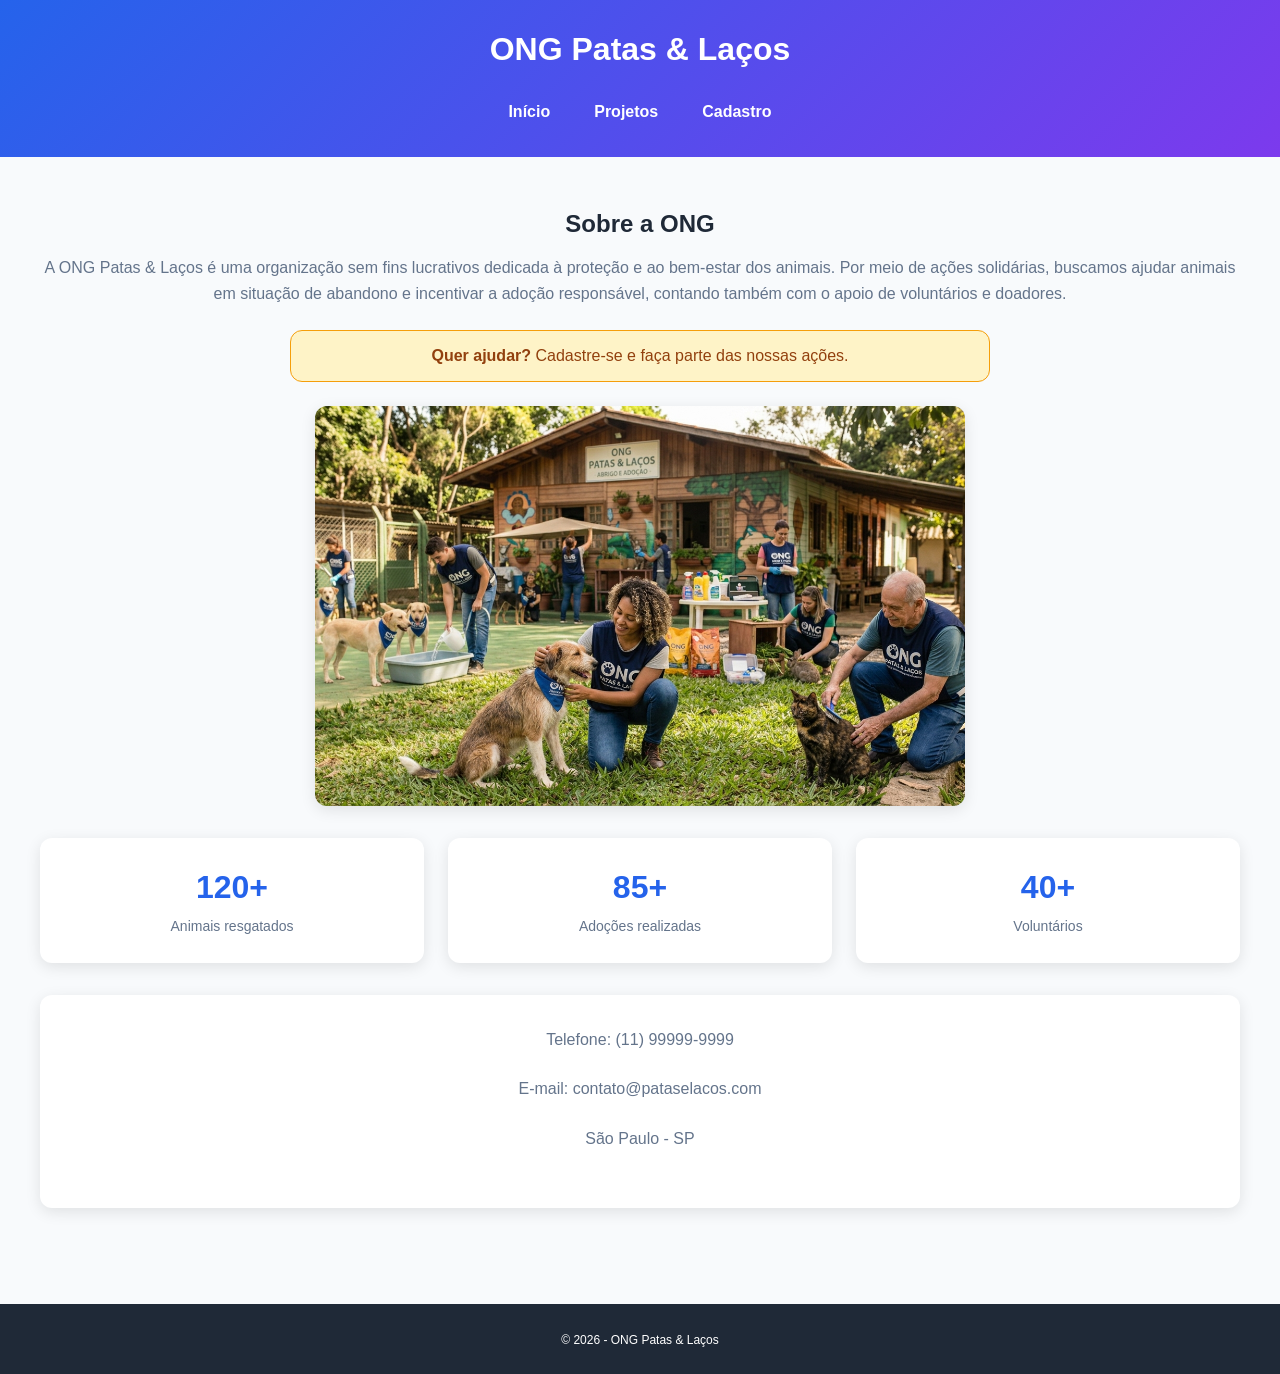
<file: index.html>
<!DOCTYPE html>
<html lang="pt-BR">
<head>
    <meta charset="UTF-8">
    <meta name="viewport" content="width=device-width, initial-scale=1.0">
    <title>ONG Patas & Laços</title>
    <link rel="stylesheet" href="style.css">
</head>
<body>
    
    <header>
        <h1>ONG Patas & Laços</h1>
        <nav>
    <button class="menu-hamburguer" aria-label="Abrir menu">☰</button>

    <div class="menu-links">
        <a href="index.html">Início</a>
        <a href="projetos.html">Projetos</a>
        <a href="cadastro.html">Cadastro</a>
    </div>
        </nav>
    </header>

    <main>
        <section>
            <h2>Sobre a ONG</h2>
            <p>
                A ONG Patas & Laços é uma organização sem fins lucrativos dedicada à proteção e 
                ao bem-estar dos animais. Por meio de ações solidárias, buscamos ajudar animais 
                em situação de abandono e incentivar a adoção responsável, contando também com o 
                apoio de voluntários e doadores.
            </p>

        <div class="alerta">
            <strong>Quer ajudar?</strong> Cadastre-se e faça parte das nossas ações.
        </div>

            <img src="ImgONG.jpg" alt="Voluntários realizando uma ação de proteção aos animais">

            <div class="indicadores">

    <div class="indicador">
        <strong>120+</strong>
        <span>Animais resgatados</span>
    </div>

    <div class="indicador">
        <strong>85+</strong>
        <span>Adoções realizadas</span>
    </div>

    <div class="indicador">
        <strong>40+</strong>
        <span>Voluntários</span>
    </div>

    </div>
        </section>

        <section class="contato">
            <p>Telefone: (11) 99999-9999</p>
            <p>E-mail: contato@pataselacos.com</p>
            <p>São Paulo - SP</p>
        </section>

    </main>

    <footer>
        <p><small>&copy; 2026 - ONG Patas & Laços</small></p>
    </footer>

    <script src="script.js"></script>

</body>
</html>
</file>
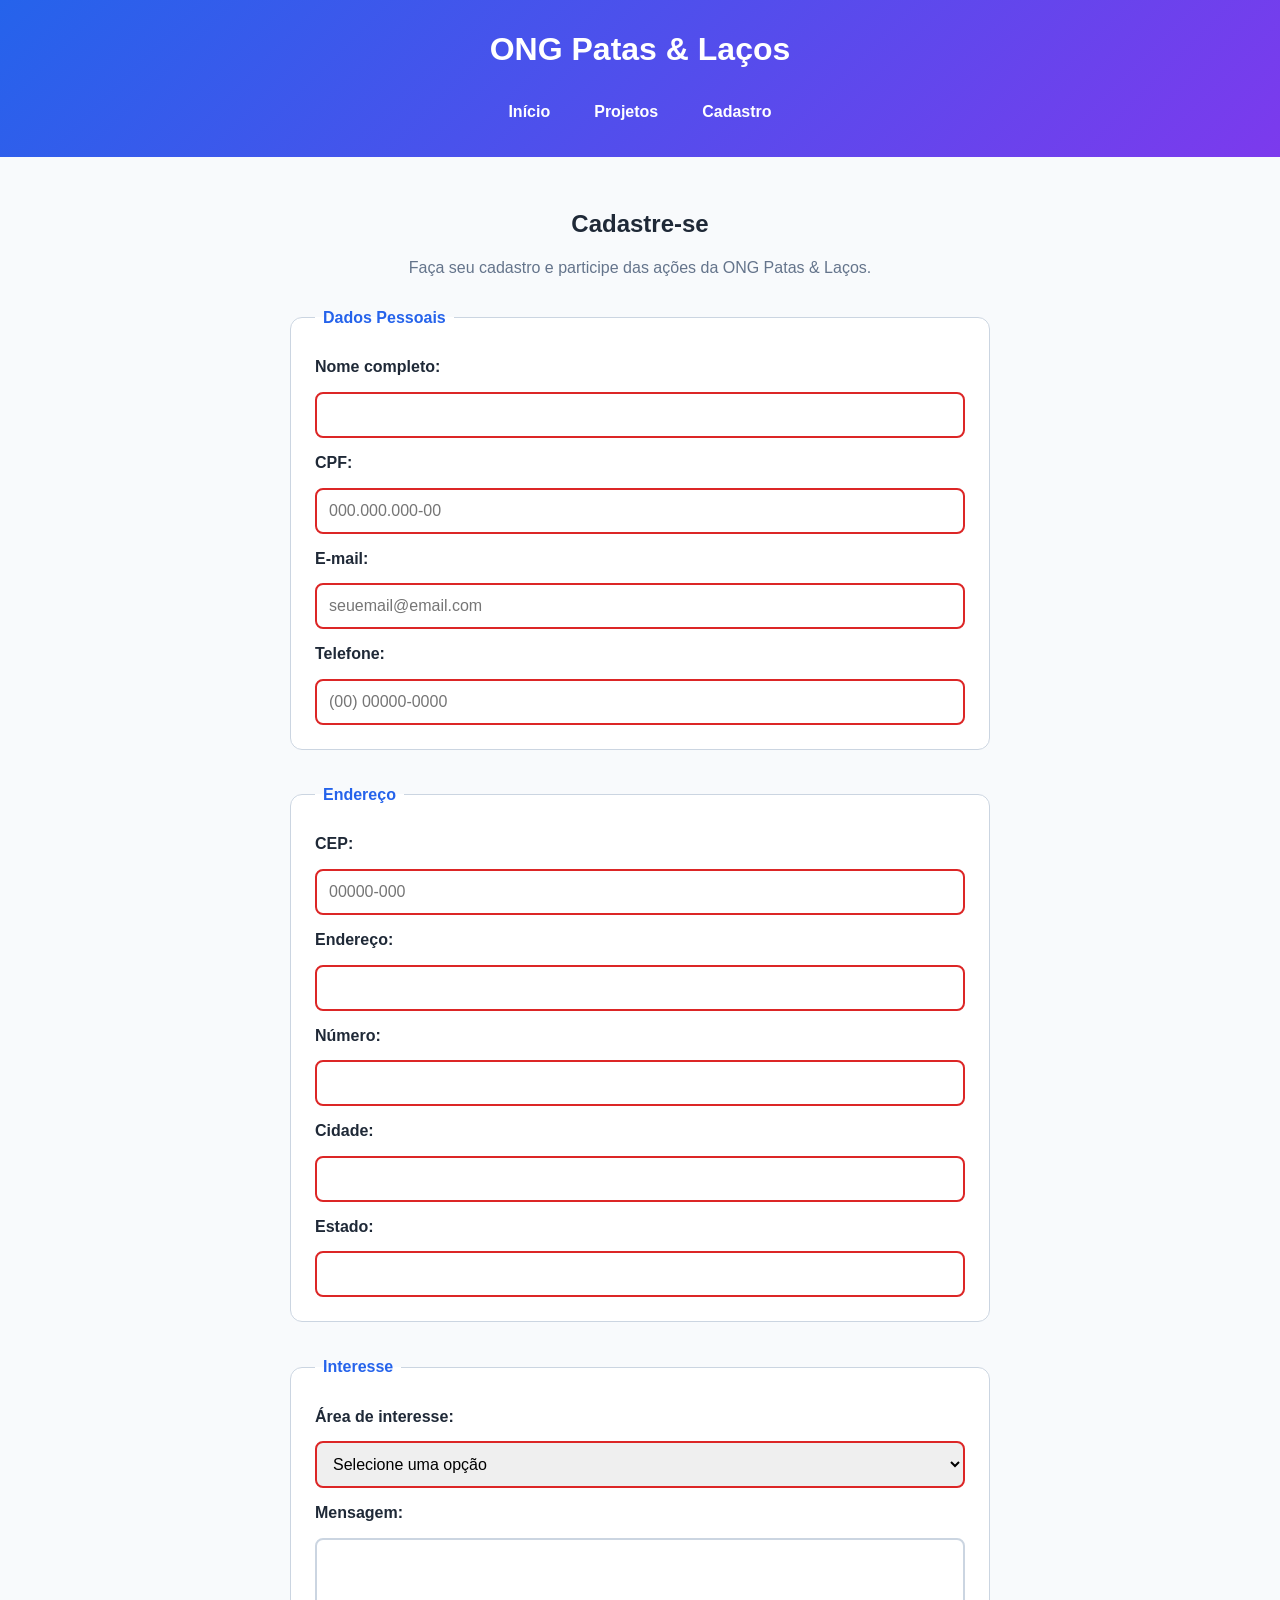
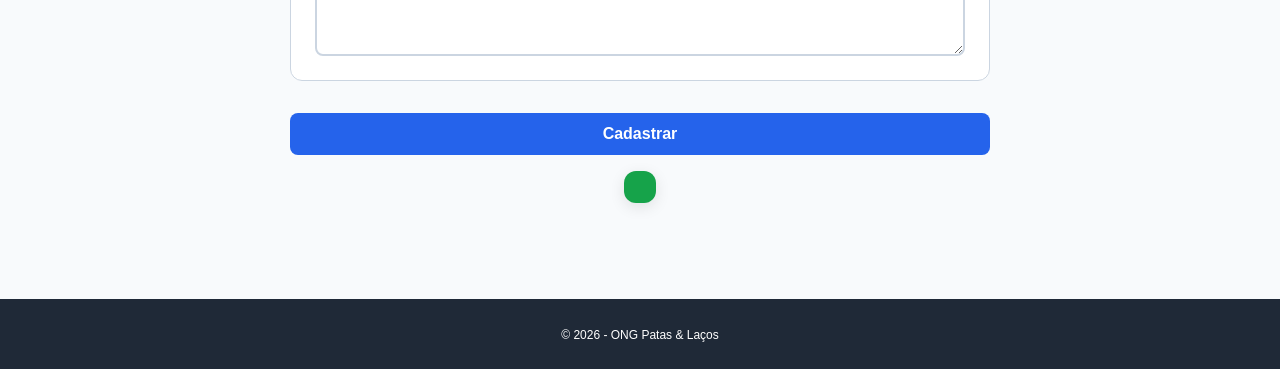
<file: cadastro.html>
<!DOCTYPE html>
<html lang="pt-BR">
<head>
    <meta charset="UTF-8">
    <meta name="viewport" content="width=device-width, initial-scale=1.0">
    <title>Cadastro - ONG Patas & Laços</title>
    <link rel="stylesheet" href="style.css">
</head>

<body>
    
    <header>
        <h1>ONG Patas & Laços</h1>
        <nav>
    <button class="menu-hamburguer" aria-label="Abrir menu">☰</button>

    <div class="menu-links">
        <a href="index.html">Início</a>
        <a href="projetos.html">Projetos</a>
        <a href="cadastro.html">Cadastro</a>
    </div>
        </nav>
    </header>

    <main>
        <section>
            <h2>Cadastre-se</h2>
            <p>
                Faça seu cadastro e participe das ações da ONG Patas & Laços.
            </p>
    <form>
    <fieldset>
        <legend>Dados Pessoais</legend>
        
        <label for="nome">Nome completo:</label>
        <input type="text" id="nome" name="nome" required>

        <label for="cpf">CPF:</label>
        <input type="text" id="cpf" name="cpf"
               placeholder="000.000.000-00"
               maxlength="14"
               pattern="[0-9]{3}\.[0-9]{3}\.[0-9]{3}-[0-9]{2}"
               required>

        <label for="email">E-mail:</label>
        <input type="email" id="email" name="email" placeholder="seuemail@email.com" required>

        <label for="telefone">Telefone:</label>
        <input type="tel" id="telefone" name="telefone"
               placeholder="(00) 00000-0000"
               maxlength="15"
               pattern="\([0-9]{2}\) [0-9]{5}-[0-9]{4}"
               required>
    </fieldset>

    <fieldset>
        <legend>Endereço</legend>

        <label for="cep">CEP:</label>
        <input type="text" id="cep" name="cep"
               placeholder="00000-000"
               maxlength="9"
               pattern="[0-9]{5}-[0-9]{3}"
               required>

        <label for="endereco">Endereço:</label>
        <input type="text" id="endereco" name="endereco" required>

        <label for="numero">Número:</label>
        <input type="text" id="numero" name="numero" required>

        <label for="cidade">Cidade:</label>
        <input type="text" id="cidade" name="cidade" required>

        <label for="estado">Estado:</label>
        <input type="text" id="estado" name="estado" required>

    </fieldset>

    <fieldset>
        <legend>Interesse</legend>

        <label for="interesse">Área de interesse:</label>
        <select id="interesse" name="interesse" required>
            <option value="">Selecione uma opção</option>
            <option value="voluntariado">Voluntariado</option>
            <option value="doacao">Doação</option>
            <option value="adocao">Adoção</option>
        </select>

        <label for="mensagem">Mensagem:</label>
        <textarea id="mensagem" name="mensagem" rows="5"></textarea>

    </fieldset>

        <button type="submit">Cadastrar</button>
        <div id="mensagem-sucesso" class="toast" role="status"></div>
        
    </form>
    </section>
    </main>
    <footer>
        <p><small>&copy; 2026 - ONG Patas & Laços</small></p>
    </footer>

    <script src="script.js"></script>

</body>
</html>
</file>
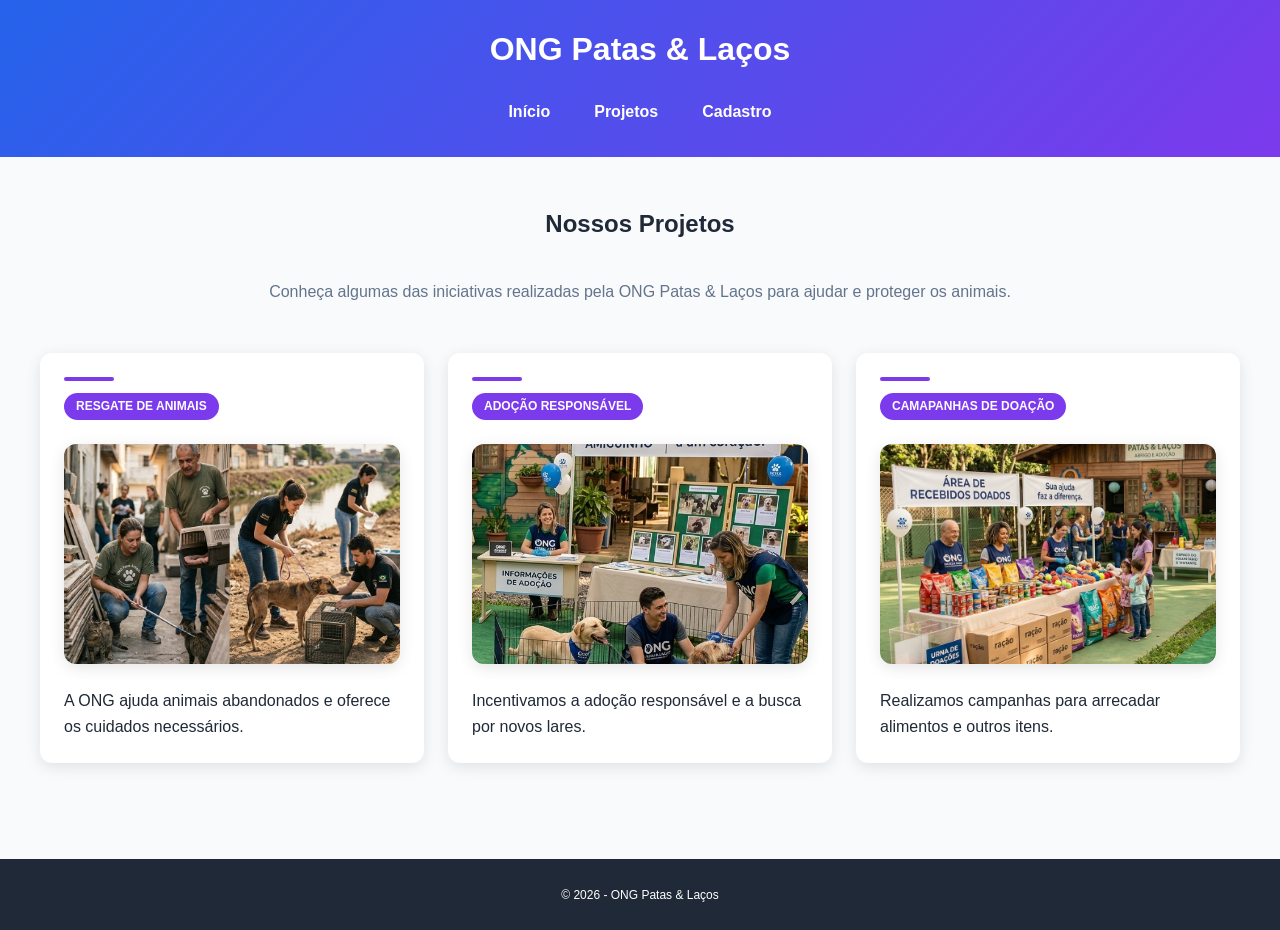
<file: projetos.html>
<!DOCTYPE html>
<html lang="pt-BR">
<head>
    <meta charset="UTF-8">
    <meta name="viewport" content="width=device-width, initial-scale=1.0">
    <title>Projetos - ONG Patas & Laços</title>
    <link rel="stylesheet" href="style.css">
</head>
<body>

    <header>
        <h1>ONG Patas & Laços</h1>
        <nav>
    <button class="menu-hamburguer" aria-label="Abrir menu">☰</button>

    <div class="menu-links">
        <a href="index.html">Início</a>
        <a href="projetos.html">Projetos</a>
        <a href="cadastro.html">Cadastro</a>
    </div>
        </nav>
    </header>
    
    <main>
        <section class="projetos">
            <h2>Nossos Projetos</h2>
            <p>
            Conheça algumas das iniciativas realizadas pela 
            ONG Patas & Laços para ajudar e proteger os animais.
            </p>
    <article>
        <span class="badge">RESGATE DE ANIMAIS</span>

        <img src="resgate.jpg" alt="Resgate de um animal">
        <p>
            A ONG ajuda animais abandonados e oferece os cuidados necessários.
        </p>
    </article>
    <article>
        <span class="badge">ADOÇÃO RESPONSÁVEL</span>
        <img src="adote.png" alt="Animal disponível para adoção">
        <p>
            Incentivamos a adoção responsável e a busca por novos lares.
        </p>
    </article>

    <article>
        <span class="badge">CAMAPANHAS DE DOAÇÃO</span>
        <img src="campanha.png" alt="Doações para animais">
        <p>
            Realizamos campanhas para arrecadar alimentos e outros itens.
        </p>
    </article>
    </section>
    </main>
    <footer>
        <p><small>&copy; 2026 - ONG Patas & Laços</small></p>
    </footer>

    <script src="script.js"></script>

</body>
</html>
</file>
<file: style.css>
:root {
/* Cores */
    --cor-primaria: #2563eb;
    --cor-primaria-dark: #1e40af;
    --cor-secundaria: #7c3aed;
    --cor-acento: #f59e0b;
    --cor-sucesso: #16a34a;
    --cor-fundo-sucesso: #dcfce7;
    --cor-erro: #dc2626;
    --cor-texto: #1f2937;
    --cor-texto-claro: #64748b;
    --cor-fundo: #f8fafc;
    --cor-branco: #ffffff;
    --cor-borda: #cbd5e1;

    /* Tipografia */
    --fonte-xs: 0.75rem;
    --fonte-sm: 0.875rem;
    --fonte-md: 1rem;
    --fonte-lg: 1.5rem;
    --fonte-xl: 2rem;

    /* Espaçamentos */
    --espaco-1: 0.25rem;
    --espaco-2: 0.5rem;
    --espaco-3: 0.75rem;
    --espaco-4: 1rem;
    --espaco-5: 1.5rem;
    --espaco-6: 2rem;
    --espaco-7: 3rem;

    /* Outros */
    --raio: 12px;
    --sombra: 0 4px 15px rgba(0, 0, 0, 0.10);
}

/* RESET */
* {
        box-sizing: border-box;
        margin: 0;
        padding: 0;
}

html {
        scroll-behavior: smooth;
}

body {
        font-family: Arial, sans-serif;
        color: var(--cor-texto);
        background-color: var(--cor-fundo);
        line-height: 1.6;
}

/* HEADER */
header {
        background: linear-gradient(
        135deg,
        var(--cor-primaria),
        var(--cor-secundaria)
    );
        color: var(--cor-branco);
        padding: var(--espaco-5);
        text-align: center;
}

header h1 {
        font-size: var(--fonte-xl);
        margin-bottom: var(--espaco-4);
}

/* NAVEGAÇÃO */
nav {
        display: flex;
        justify-content: center;
        align-items: center;
        gap: var(--espaco-3);
}

.menu-links {
        display: flex;
        justify-content: center;
        align-items: center;
        gap: var(--espaco-3);
        flex-wrap: wrap;
}

.menu-hamburguer {
        display: none;
}

nav a {
        text-decoration: none;
        color: var(--cor-branco);
        padding: var(--espaco-2) var(--espaco-4);
        border-radius: 8px;
        font-weight: bold;
        transition: 
        background-color 0.3s ease,
        transform 0.3s ease;
}

nav a:hover {
        background-color: rgba(255, 255, 255, 0.20);
        transform: translateY(-2px);
}

nav a:focus-visible {
        outline: 3px solid var(--cor-acento);
        outline-offset: 3px;
}

/* GRID PRINCIPAL */
main {
        width: min(100% - 2rem, 1200px);
        margin-inline: auto;
        display: grid;
        grid-template-columns: repeat(12, 1fr);
        gap: var(--espaco-6);
        padding: var(--espaco-7) 0;
}

section {
        grid-column: 1 / -1;
}

/* TÍTULOS */
h2 {
        font-size: var(--fonte-lg);
        margin-bottom: var(--espaco-3);
        text-align: center;
}

h3 {
        font-size: var(--fonte-md);
}

section > p {
        margin-bottom: var(--espaco-5);
        color: var(--cor-texto-claro);
        text-align: center;
}

/* IMG */
section img {
        display: block;
        width: 100%;
        max-width: 650px;
        height: 400px;
        object-fit: cover;
        margin: var(--espaco-5) auto;
        border-radius: var(--raio);
        box-shadow: var(--sombra);
}

/* IMG CARDS */
.projetos article img {
        max-width: 100%;
        height: 220px;
        margin: var(--espaco-3) 0;
        object-fit: cover;
}

/* CARDS */
.projetos {
        grid-column: 1 / -1;
        display: grid;
        grid-template-columns: repeat(3, 1fr);
        gap: var(--espaco-5);
}

.projetos > h2,
.projetos > p {
        grid-column: 1 / -1;
}

article {
        display: flex;
        flex-direction: column;
        gap: var(--espaco-3);
        padding: var(--espaco-5);
        background-color: var(--cor-branco);
        border-radius: var(--raio);
        box-shadow: var(--sombra);
        transition:
        transform 0.3s ease,
        box-shadow 0.3s ease;
}

article:hover {
        transform: translateY(-5px);
        box-shadow:
        0 8px 25px rgba(0, 0, 0, 0.15);
}

article::before {
        content: "";
        display: block;
        width: 50px;
        height: 4px;
        background-color: var(--cor-secundaria);
        border-radius: 10px;
}

/* FORMULÁRIO */
form {
        width: 100%;
        max-width: 700px;
        margin: 0 auto;
        display: flex;
        flex-direction: column;
        gap: var(--espaco-4);
}

fieldset {
        display: flex;
        flex-direction: column;
        gap: var(--espaco-3);
        padding: var(--espaco-5);
        margin-bottom: var(--espaco-4);
        border: 1px solid var(--cor-borda);
        border-radius: var(--raio);
        background-color: var(--cor-branco);
}

legend {
        padding: 0 var(--espaco-2);
        font-weight: bold;
        color: var(--cor-primaria);
}

form label {
        font-weight: bold;
        text-align: left;
}

form input,
form select,
form textarea {
        width: 100%;
        padding: var(--espaco-3);
        border: 2px solid var(--cor-borda);
        border-radius: 8px;
        font-size: var(--fonte-md);
        font-family: inherit;
}

form input:focus,
form select:focus,
form textarea:focus {
        outline: none;
        border-color: var(--cor-primaria);
        box-shadow: 0 0 0 3px rgba(37, 99, 235, 0.20);
}

form input:hover,
form select:hover,
form textarea:hover {
        border-color: var(--cor-secundaria);
}

/* VALIDAÇÃO */
input:valid,
select:valid {
        border-color: var(--cor-sucesso);
}

input:invalid,
select:invalid {
        border-color: var(--cor-erro);
}

/* BOTÃO */
form button {
        padding: var(--espaco-3) var(--espaco-6);
        border: none;
        border-radius: 8px;
        background-color: var(--cor-primaria);
        color: var(--cor-branco);
        font-size: var(--fonte-md);
        font-weight: bold;
        cursor: pointer;
        transition:
        background-color 0.3s ease,
        transform 0.3s ease;
}

form button:hover {
        background-color: var(--cor-primaria-dark);
        transform: translateY(-2px);
}

form button:focus-visible {
        outline: 3px solid var(--cor-acento);
        outline-offset: 3px;
}

form button:active {
        transform: translateY(0);
}

form button:disabled {
        background-color: var(--cor-borda);
        color: var(--cor-texto-claro);
        cursor: not-allowed;
}

/* CONTATO */
.contato {
        text-align: center;
        padding: var(--espaco-6);
        background-color: var(--cor-branco);
        border-radius: var(--raio);
        box-shadow: var(--sombra);
}

/* FOOTER */
footer {
        margin-top: var(--espaco-7);
        padding: var(--espaco-5);
        text-align: center;
        background-color: var(--cor-texto);
        color: var(--cor-branco);
        font-size: var(--fonte-sm);
}

small {
        font-size: var(--fonte-xs);
}

.toast {
        position: static;
        margin: 0 auto;
        max-width: 350px;
        padding: var(--espaco-4);
        background-color: var(--cor-sucesso);
        color: var(--cor-branco);
        border-radius: var(--raio);
        box-shadow: var(--sombra);
        font-weight: bold;
        text-align: center;
        z-index: 100;
}

.indicadores {
        display: flex;
        justify-content: center;
        gap: var(--espaco-5);
        flex-wrap: wrap;
        margin-top: var(--espaco-6);
}

.indicador {
        flex: 1;
        min-width: 180px;
        padding: var(--espaco-5);
        background-color: var(--cor-branco);
        border-radius: var(--raio);
        box-shadow: var(--sombra);
        text-align: center;
}

.indicador strong {
        display: block;
        font-size: var(--fonte-xl);
        color: var(--cor-primaria);
}

.indicador span {
        font-size: var(--fonte-sm);
        color: var(--cor-texto-claro);
}

/* TELAS GRANDES */
@media (max-width: 1200px) {

    main {
        width: min(100% - 3rem, 1100px);
    }
}

/* NOTEBOOKS */
@media (max-width: 992px) {

    main {
        width: min(100% - 2rem, 900px);
    }

    .projetos {
        grid-template-columns: repeat(2, 1fr);
    }

    .projetos article {
        grid-column: auto;
    }
}

/* TABLET */
@media (max-width: 768px) {

    main {
        width: min(100% - 2rem, 700px);
    }

    section img {
        height: 350px;
    }

    .projetos {
        grid-template-columns: repeat(2, 1fr);
    }

    .projetos article {
        grid-column: auto;
    }
}

/* CELULAR MAIOR */
@media (max-width: 576px) {

    header {
        padding: var(--espaco-4);
    }

    .indicadores {
        gap: var(--espaco-3);
    }

    .indicador {
        min-width: 160px;
    }

    .projetos {
        grid-template-columns: 1fr;
    }

    .projetos > h2,
    .projetos > p {
        grid-column: 1;
        text-align: center;
    }

    .projetos article {
        grid-column: 1;
    }
}

/* CELULAR */
@media (max-width: 480px) {
    header {
        display: flex;
        flex-direction: row;
        align-items: center;
        justify-content: flex-start;
        gap: 20px;
        position: relative;
    }

    .projetos > h2,
    .projetos > p {
        text-align: center;
    }

    header h1 {
        order: 2;
        margin-bottom: 0;
        margin-left: 8px; 
        font-size: var(--fonte-lg);
        text-align: left;
        flex: 1;
    }

    .menu-hamburguer {
        display: block;
        background: none;
        border: none;
        color: var(--cor-branco);
        font-size: 2rem;
        cursor: pointer;
   }

    .menu-links {
        display: none;
        flex-direction: column;
        width: 100vw;
        position: absolute;
        top: 100%;
        left: 0;
        background: var(--cor-primaria-dark);
        padding: var(--espaco-4);
        z-index: 10;
    }

    .menu-links a {
        color: #f8fafc;
        width: 100%;
        text-align: center;
    }

    .menu-links.ativo {
        display: flex;
    }
}

/* CELULARES PEQUENOS */
@media (max-width: 360px) {

    header h1 {
        font-size: var(--fonte-md);
    }

    nav a {
        max-width: 220px;
    }

    .projetos article {
        width: 95%;
    }
}

/* ACESSIBILIDADE */
@media (prefers-reduced-motion: reduce) {

    *,
    *::before,
    *::after {
        animation-duration: 0.01ms;
        animation-iteration-count: 1;
        transition-duration: 0.01ms;
        scroll-behavior: auto;
    }
}

.badge {
        display: inline-block;
        width: fit-content;
        padding: var(--espaco-1) var(--espaco-3);
        background-color: var(--cor-secundaria);
        color: var(--cor-branco);
        border-radius: 20px;
        font-size: var(--fonte-xs);
        font-weight: bold;
}

.alerta {
        width: 100%;
        max-width: 700px;
        margin: 0 auto var(--espaco-5);
        padding: var(--espaco-3) var(--espaco-4);
        background-color: #fef3c7;
        color: #92400e;
        border: 1px solid var(--cor-acento);
        border-radius: var(--raio);
        text-align: center;
}
</file>
